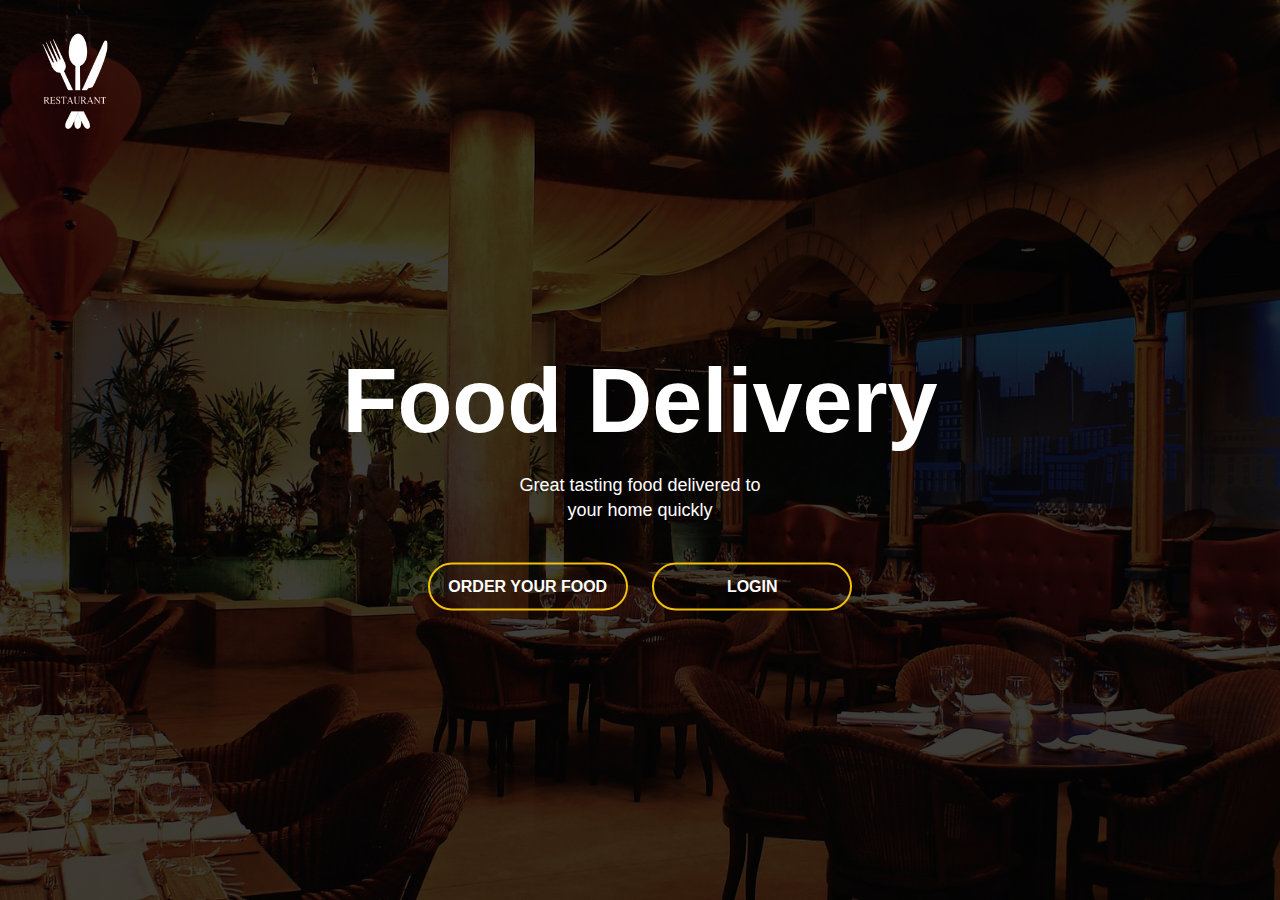
<file: index.html>
<!DOCTYPE html>
<html lang="en">
<head>
        <meta name="viewport" content="width=device-width, initial-scale=1.0">
        <title>RESTAURANT</title>
        <link rel="stylesheet" href="style.css">
    </head>
<body>
<header>
    <div class="banner">
        <div class="navbar">
            <img src="logo.png" class="logo">
            <!-- <ul>
                <li><a href="#">Get started</a></li>
            </ul>-->
        </div>
    </div>
</header>
        <div class="content">
            <h1>Food Delivery</h1>
            <p>Great tasting food delivered to<br>your home quickly</p>
            <div class="button">
                <a href="order.html"><button><span></span>ORDER YOUR FOOD</button></a>
                <a href="index1.html"><button><span></span>LOGIN</button></a>
            </div>
        </div>
    </div>
</body>
</html>
</file>
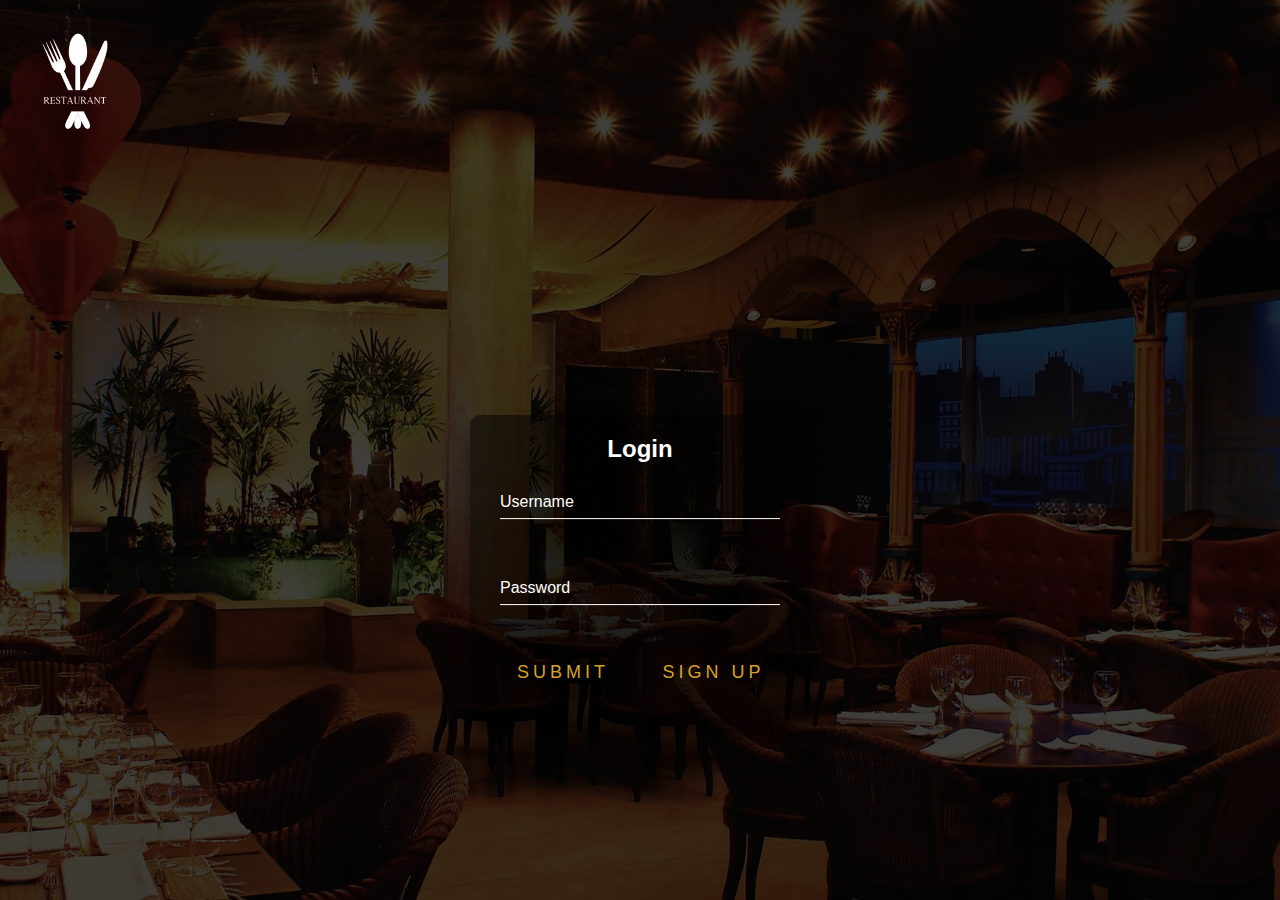
<file: index1.html>
<!DOCTYPE html>
<html lang="en">
<head>
  <meta name="viewport" content="width=device-width, initial-scale=1.0">
  <link rel="stylesheet" type="text/css" href="style1.css">
  <title>RESTAURANT</title>
</head>
<body>
<div class="banner">
  <div class="navbar">
    <img src="logo.png" class="logo">
  </div>
  <div class="login-box">
    <h2>Login</h2>
    <form action="" class="form">
      <div class="user-box">
        <input class="input" type="text" id="username" required="">
        <label class="label" for="">Username</label>
      </div>
      <!-- /.user-box -->
      <div class="user-box">
        <input class="input" type="password" id="password" required="">
        <label class="label" for="">Password</label>
      </div>
      <!-- /.user-box -->
      <a class="sumbit" onclick="validate()">
        <span></span>
        <span></span>
        <span></span>
        <span></span>
        Submit
      </a>
      <a class="Signup" href="index2.html">
        <span></span>
        <span></span>
        <span></span>
        <span></span>
        Sign up
      </a>
    </a>
    </form>
    <!-- /form -->
  </div>
</div>
<script src="script1.js"></script>
</body>
</html>
</file>
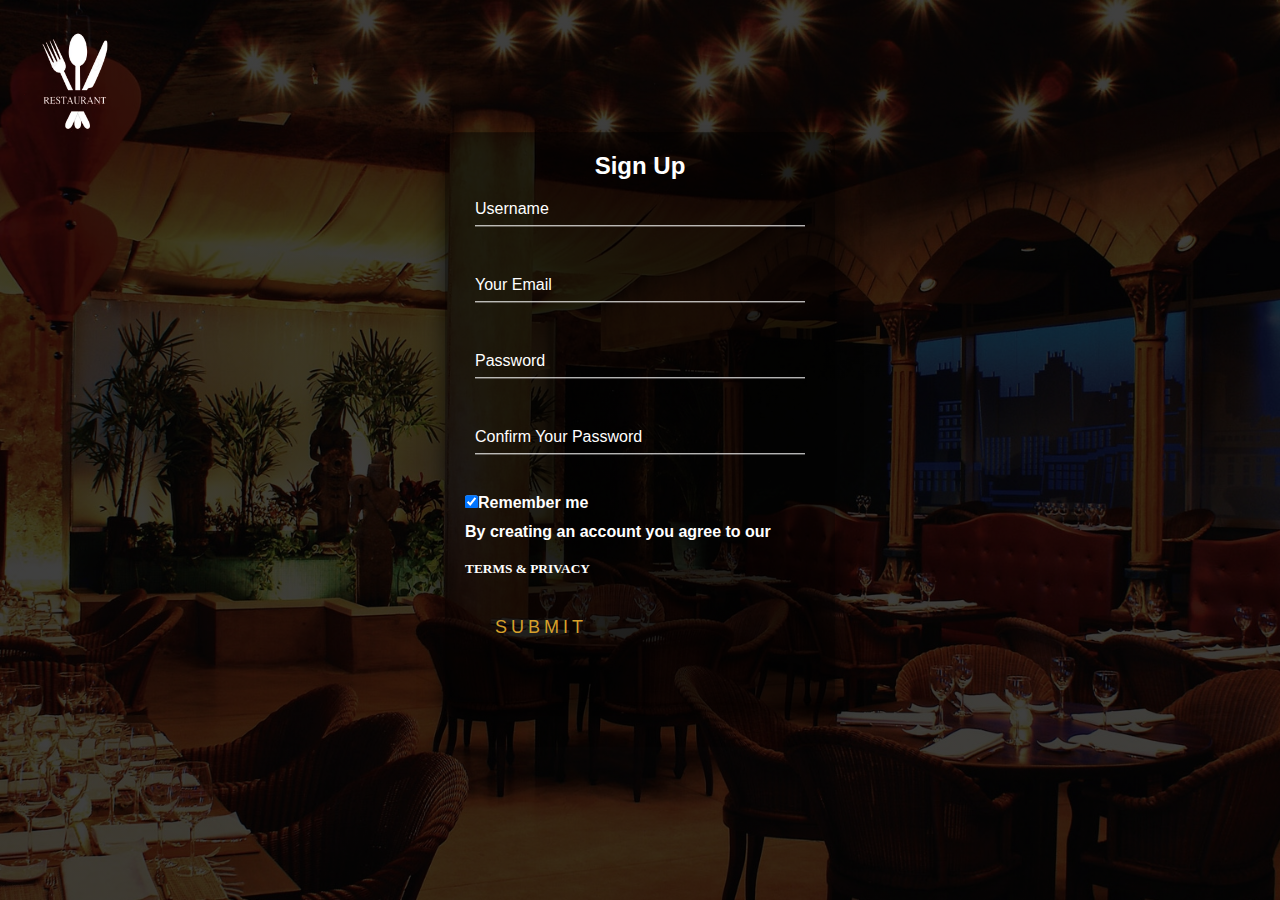
<file: index2.html>
<!DOCTYPE html>
<html lang="en">
<head>
  <meta name="viewport" content="width=device-width, initial-scale=1.0">
  <link rel="stylesheet" type="text/css" href="style2.css">
  <title>RESTAURANT</title>
</head>
<body>
<div class="banner">
  <div class="navbar">
    <img src="logo.png" class="logo">
  </div>
  <div class="signup-box">
    <h2>Sign Up</h2>
    <form action="" class="form">
      <div class="user-box">
        <input class="input" type="text" id="username" required="">
        <label class="label" for="">Username</label>
      </div>
      <div class="user-box">
        <input class="input" type="text" id="email" required="">
        <label class="label" for="">Your Email</label>
      </div>
      <!-- /.user-box -->
      <div class="user-box">
        <input class="input" type="password" id="password" required="">
        <label class="label" for="">Password</label>
      </div>
      <div class="user-box">
        <input class="input" type="password" id="cnfpassword" required="">
        <label class="label" for="">Confirm Your Password</label>
      </div>
      <div class="check">
      <label>
        <input type="checkbox" checked="checked" name="remember" style="margin-bottom:15px">Remember me</label>
      <p>By creating an account you agree to our<br><br><div class="terms">
      <button onclick="gotolink()">TERMS & PRIVACY</button></div></p></div>
      <a onclick="save()">
        <span></span>
        <span></span>
        <span></span>
        <span></span>
        Submit
    </a>
    </form>
  </div>
</div>
<script src="script1.js"></script>
</body>
</html>
</file>
<file: style.css>
*{
    margin: 0;
    padding: 0;
    font-family: sans-serif;
}

.banner{
    width: 100%;
    height: 100vh;
    background-image: linear-gradient(rgba(0,0,0,0.75),rgba(0,0,0,0.75)),url(rest.jpg);
    background-size: cover;
    background-position: center;
}
.navbar{
    width: 100%;
    margin: auto;
    padding: 10px 0;
    display: flex;
    align-items: center;
    justify-content: space-between;
}
.logo  {
    width: 150px;
    cursor: pointer;
}
.navbar ul li{
    list-style: none;
    display: inline-block;
    margin: 0 20px;
    position: relative;
    width: 150px;
}
.navbar ul li a{
    text-decoration: none;
    color: #fff ;
    text-transform: uppercase;
    font-size: larger;
}
.navbar ul li::after{
    content: '';
    height: 3px;
    width: 0;
    background: #F1C10D;
    position: absolute;
    left: 0;
    bottom: -10px;
    transition: 0.5s;
}
.navbar ul li:hover::after{
    width: 90%;
}
.content   {
    width: 100%;    
    position: absolute;
    top: 50%;
    transform: translateY(-50%);
    text-align: center;
    color: #fff;
}
.content h1{
    font-size: 90px;
    margin-top: 80px;
}
.content p {
    margin: 20px auto;
    font-weight: 100;
    line-height: 25px;
    font-size: large;
}
button{
    width: 200px;
    padding: 13px 0;
    text-align: center;
    margin: 20px 10px;
    border-radius: 25px;
    font-weight: bold;
    border: 2px solid #F1C10D;
    background: transparent;
    color: #fff;
    cursor: pointer;
    position: relative;
    overflow: hidden;
    font-size: medium;
}
span{
    background: #C4BD3A;
    height: 100%;
    width: 0;
    border-radius:25px ;
    position: absolute;
    left: 0;
    bottom: 0;
    z-index: -1;
    transition:0.4s ;
}
button:hover span{
    width: 100%;
}
button:hover{
    border: none;
}
@media(max-width:800px){
    .logo {
        display:block;
        margin-right:auto;
        margin-left:auto;
    }
}
</file>
<file: style1.css>
*{
  margin: 0;
  padding: 0;
  font-family: sans-serif;
}
  
  
  input {
    outline: none;
    border: none;
    background: transparent;
  }
  
  .navbar{
    width: 100%;
    margin: auto;
    padding: 10px 0;
    display: flex;
    align-items: center;
    justify-content: space-between;
}
.logo  {
  width: 150px;
  cursor: pointer;
}
  .banner{
    width: 100%;
    height: 100vh;
    background-image: linear-gradient(rgba(0,0,0,0.75),rgba(0,0,0,0.75)),url(rest.jpg);
    background-size: cover;
    background-position: center;
}
  .login-box {
    position: absolute;
    top: 70%;
    left: 50%;
    width: 300px;
    padding: 20px;
    transform: translate(-50%, -70%);
    background-color: rgba(0, 0, 0, 0.5);
    box-shadow: 0 15px 25px rgba(0, 0, 0, 0.6);
    border-radius: 10px;
  }
  
  .login-box h2 {
    margin: 0 0 20px;
    padding: 0;
    color: #fff;
    text-align: center;
  }
  
  .login-box .user-box {
    position: relative;
    margin: 20px 10px;
  }
  
  .login-box .user-box label {
    position: absolute;
    top: 0;
    left: 0;
    padding: 10px 0;
    color: #fff;
    transition: 500ms;
    font-size: 16px;
    pointer-events: none;
  }
  
  .login-box .user-box .input {
    width: 100%;
    padding: 10px 0;
    color: #fff;
    margin-bottom: 30px;
    border-bottom: 1px solid #fff;
  }
  
  .input:active ~ label {
    top: -20px;
    color: #D7A12B;
    font-size: 16px;
   }
  
  .input:focus ~ label {
   top: -20px;
   color: #D7A12B;
   font-size: 16px;
  }
  
  .input:valid ~ label  {
    top: -20px;
    color: #D7A12B;
    font-size: 16px;
   }
  .login-box form a {
    position: relative;
    display: inline-block;
    padding: 5px 22px;
    font-size: 18px;
    cursor: pointer;
    text-decoration: none;
    text-transform: uppercase;
    overflow: hidden;
    transition: all .5s;
    margin-top: 40px;
    letter-spacing: 4px;
    color: #D7A12B;
    margin: 2px 0px 10px 5px;
  }
  .signup{
    color: #f80f07;
  }
  .login-box a:hover {
    background-color: #D7A12B;
    color: #fff;
    border-radius: 5px;
    box-shadow: 0 0 5px #D7A12B,
                0 0 25px #D7A12B,
                0 0 50px #D7A12B,
                0 0 100px #D7A12B;
  }
  
  .login-box a span {
    position: absolute;
    display: block;
  }
  
  @keyframes btnAnimA {
    0% {
      left: -100%;
    }
    50% {
      left: 100%;
    }
    100% {
      left: 100%;
    }
  }
  .login-box a span:nth-child(1) {
    top: 0;
    left: -100%;
    width: 100%;
    height: 2px;
    background: linear-gradient(90deg, transparent, #D7A12B);
    animation: btnAnimA 1500ms linear infinite;
    /* animation-delay: 200ms; */
    animation-fill-mode: backwards;
    animation-play-state: running;
  }
  
  
  @keyframes btnAnimB {
    0% {
      top: -100%
    }
    50% {
      top: 100%;
    }
    100% {
      top: 100%;
    }
  }
  .login-box a span:nth-child(2) {
    top: -100%;
    right: 0;
    width: 2px;
    height: 100%;
    background: linear-gradient(180deg, transparent, #D7A12B);
    animation: btnAnimB 1500ms linear infinite;
    animation-delay: 300ms;
  }
  
  
  @keyframes btnAnimC {
    0% {
      right: -100%;
    }
    50% {
      right: 100%;
    }
    100% {
      right: 100%;
    }
  }
  .login-box a span:nth-child(3) {
    bottom: 0;
    right: -100%;
    width: 100%;
    height: 2px;
    background: linear-gradient(270deg, transparent, #D7A12B);
    animation: btnAnimC 1500ms linear infinite;
    animation-delay: 600ms;
  }
  
  
  @keyframes btnAnimD {
    0% {
      bottom: -100%;
    }
    50%,100% {
      bottom: 100%;
    }
  }
  .login-box a span:nth-child(4) {
    left: 0;
    bottom: -100%;
    width: 2px;
    height: 100%;
    background: linear-gradient(360deg, transparent, #D7A12B);
    animation: btnAnimD 1500ms linear infinite;
    animation-delay: 900ms;
  } 
  @media(max-width:1000px){
    .logo {
        display:block;
        margin-right:auto;
        margin-left:auto;
    }
    .banner{
      flex: 100%;
      max-width: 100%;
      width: 100%;
    }
    .login-box{
      top: 70%;
      right: 20%;
    }
}
</file>
<file: style2.css>
*{
    margin: 0;
    padding: 0;
    font-family: sans-serif;
  }
    
    
input {
    outline: none;
    border: none;
    background: transparent;
}
    
.navbar{
    width: 100%;
    margin: auto;
    padding: 10px 0;
    display: flex;
    align-items: center;
    justify-content: space-between;
}
.logo {
    width: 150px;
    cursor: pointer;
}
.banner{
    width: 100%;
    height: 100vh;
    background-image: linear-gradient(rgba(0,0,0,0.75),rgba(0,0,0,0.75)),url(rest.jpg);
    background-size: cover;
    background-position: center;
}
.signup-box {
    position: absolute;
    top: 28%;
    left: 50%;
    width: 350px;
    padding: 20px;
    transform: translate(-50%, -21%);
    background-color: rgba(0, 0, 0, 0.5);
    box-shadow: 0 15px 25px rgba(0, 0, 0, 0.6);
    border-radius: 10px;
}
.signup-box h2 {
    margin: 0 0 2px;
    padding: 0;
    color: #fff;
    text-align: center;
}
.check{
    color: #fff;
    font-size: medium;
    font-weight: bold;
    font-family: Georgia, 'Times New Roman', Times, serif;
}
.signup-box .user-box {
    position: relative;
    margin: 10px 10px;
}
    
.signup-box .user-box label {
    position: absolute;
    top: 0;
    left: 0;
    padding: 10px 0;
    color: #fff;
    transition: 500ms;
    font-size: 16px;
    pointer-events: none;
}
    
.signup-box .user-box .input {
    width: 100%;
    padding: 10px 0;
    color: #fff;
    margin-bottom: 30px;
    border-bottom: 1px solid #fff;
}
    
.input:active ~ label {
    top: -20px;
    color: #D7A12B;
    font-size: 16px;
}
    
.input:focus ~ label {
    top: -20px;
    color: #D7A12B;
    font-size: 16px;
}
    
.input:valid ~ label  {
    top: -20px;
    color: #D7A12B;
    font-size: 16px;
}
    
    
.signup-box form a {
    position: relative;
    display: inline-block;
    padding: 10px 20px;
    font-size: 18px;
    cursor: pointer;
    text-decoration: none;
    text-transform: uppercase;
    overflow: hidden;
    transition: all .5s;
    margin-top: 40px;
    letter-spacing: 4px;
    color: #D7A12B;
    margin: 30px 10px;
}
    
.signup-box a:hover {
    background-color: #D7A12B;
    color: #fff;
    border-radius: 5px;
    box-shadow: 0 0 5px #D7A12B,
                0 0 25px #D7A12B,
                0 0 50px #D7A12B,
                0 0 100px #D7A12B;
}
.signup-box a span {
    position: absolute;
    display: block;
}
  
.terms button {
    text-align: center;
    background: transparent;
    color: #fff;
    cursor: pointer;
    font-family: Georgia, 'Times New Roman', Times, sans-serif;
    font-weight: bold;
    border-style: none;
      
}
@keyframes btnAnimA {
    0% {
        left: -100%;
    }
    50% {
        left: 100%;
    }
    100% {
        left: 100%;
    }
}
    .signup-box a span:nth-child(1) {
      top: 0;
      left: -100%;
      width: 100%;
      height: 2px;
      background: linear-gradient(90deg, transparent, #D7A12B);
      animation: btnAnimA 1500ms linear infinite;
      /* animation-delay: 200ms; */
      animation-fill-mode: backwards;
      animation-play-state: running;
    }
    
    
    @keyframes btnAnimB {
      0% {
        top: -100%
      }
      50% {
        top: 100%;
      }
      100% {
        top: 100%;
      }
    }
    .signup-box a span:nth-child(2) {
      top: -100%;
      right: 0;
      width: 2px;
      height: 100%;
      background: linear-gradient(180deg, transparent, #D7A12B);
      animation: btnAnimB 1500ms linear infinite;
      animation-delay: 300ms;
    }
    
    
    @keyframes btnAnimC {
      0% {
        right: -100%;
      }
      50% {
        right: 100%;
      }
      100% {
        right: 100%;
      }
    }
    .signup-box a span:nth-child(3) {
      bottom: 0;
      right: -100%;
      width: 100%;
      height: 2px;
      background: linear-gradient(270deg, transparent, #D7A12B);
      animation: btnAnimC 1500ms linear infinite;
      animation-delay: 600ms;
    }
    
    
    @keyframes btnAnimD {
      0% {
        bottom: -100%;
      }
      50%,100% {
        bottom: 100%;
      }
    }
    .signup-box a span:nth-child(4) {
      left: 0;
      bottom: -100%;
      width: 2px;
      height: 100%;
      background: linear-gradient(360deg, transparent, #D7A12B);
      animation: btnAnimD 1500ms linear infinite;
      animation-delay: 900ms;
    }
    
    @media(max-width:1000px){
      .logo {
          display:block;
          margin-right:auto;
          margin-left:auto;
      }
      .banner{
        flex: 100%;
        max-width: 100%;
        width: 100%;
        height: 900px;
      }
      .signup-box{
          top: 55%;
      }
  }
</file>
